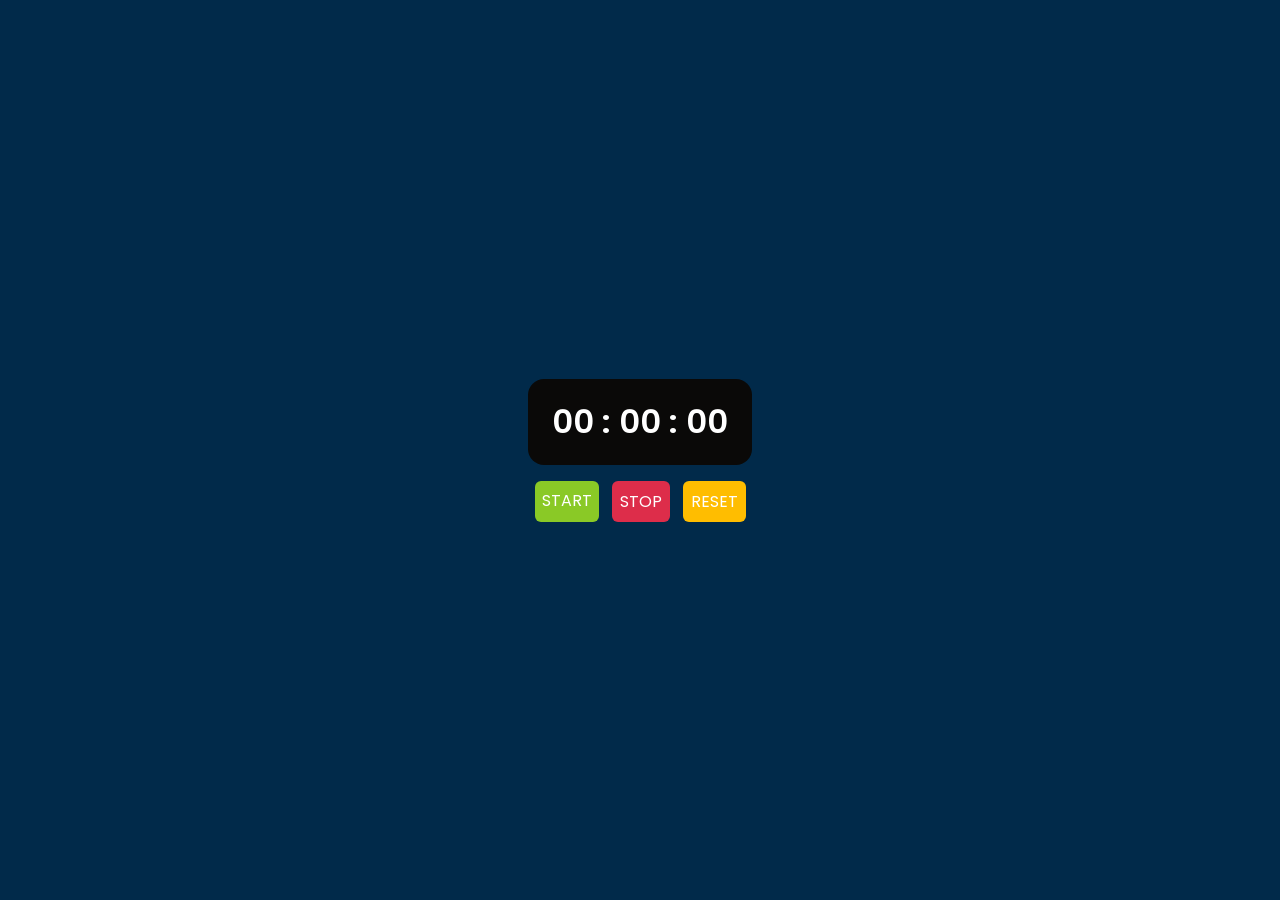
<file: index.html>
<!DOCTYPE html>
<html lang="en">

<head>
    <meta charset="UTF-8">
    <meta name="viewport" content="width=device-width, initial-scale=1.0">
    <title>STOPWATCh</title>
    <link rel="stylesheet" href="style.css">
</head>

<body>
    <div class="container">
        <div class="displayTime">
            00 : 00 : 00
        </div>
        <div class="btnGroup">
            <div class="startBtn">START</div>
            <div class="stopBtn">STOP</div>
            <div class="resetBtn">RESET</div>
        </div>

    </div>

    <script src="script.js"></script>
</body>
</html>
</file>
<file: style.css>
@import url('https://fonts.googleapis.com/css2?family=Poppins:ital,wght@0,100;0,200;0,300;0,400;0,500;0,600;0,700;0,800;0,900;1,100;1,200;1,300;1,400;1,500;1,600;1,700;1,800;1,900&display=swap');

* {
    margin: 0;
    padding: 0;
    box-sizing: border-box;
    font-family: 'poppins', Arial, Helvetica, sans-serif;
}

body {
    background: #012a4a;
    color: #fff;
    display: flex;
    justify-content: center;
    align-items: center;
    min-height: 100vh;
}

.displayTime {
    background-color: #0a0908;
    padding: 19px 24px;
    font-size: 2rem;
    font-weight: 600;
    border-radius: 1rem;
    -webkit-border-radius: 1rem;
    -moz-border-radius: 1rem;
    -ms-border-radius: 1rem;
    -o-border-radius: 1rem;
}

.btnGroup {
    display: flex;
    justify-content: space-around;
    margin-top: 1rem;
}

.startBtn {
    background-color: #8ac926;
    padding: 7px;
    border-radius: 6px;
    -webkit-border-radius: 6px;
    -moz-border-radius: 6px;
    -ms-border-radius: 6px;
    -o-border-radius: 6px;
}

.stopBtn {
    background-color: #dd2d4a;
    padding: 8px;
    border-radius: 6px;
    -webkit-border-radius: 6px;
    -moz-border-radius: 6px;
    -ms-border-radius: 6px;
    -o-border-radius: 6px;
}

.resetBtn {
    background-color: #ffbd00;
    padding: 8px;
    border-radius: 6px;
    -webkit-border-radius: 6px;
    -moz-border-radius: 6px;
    -ms-border-radius: 6px;
    -o-border-radius: 6px;
}
</file>
